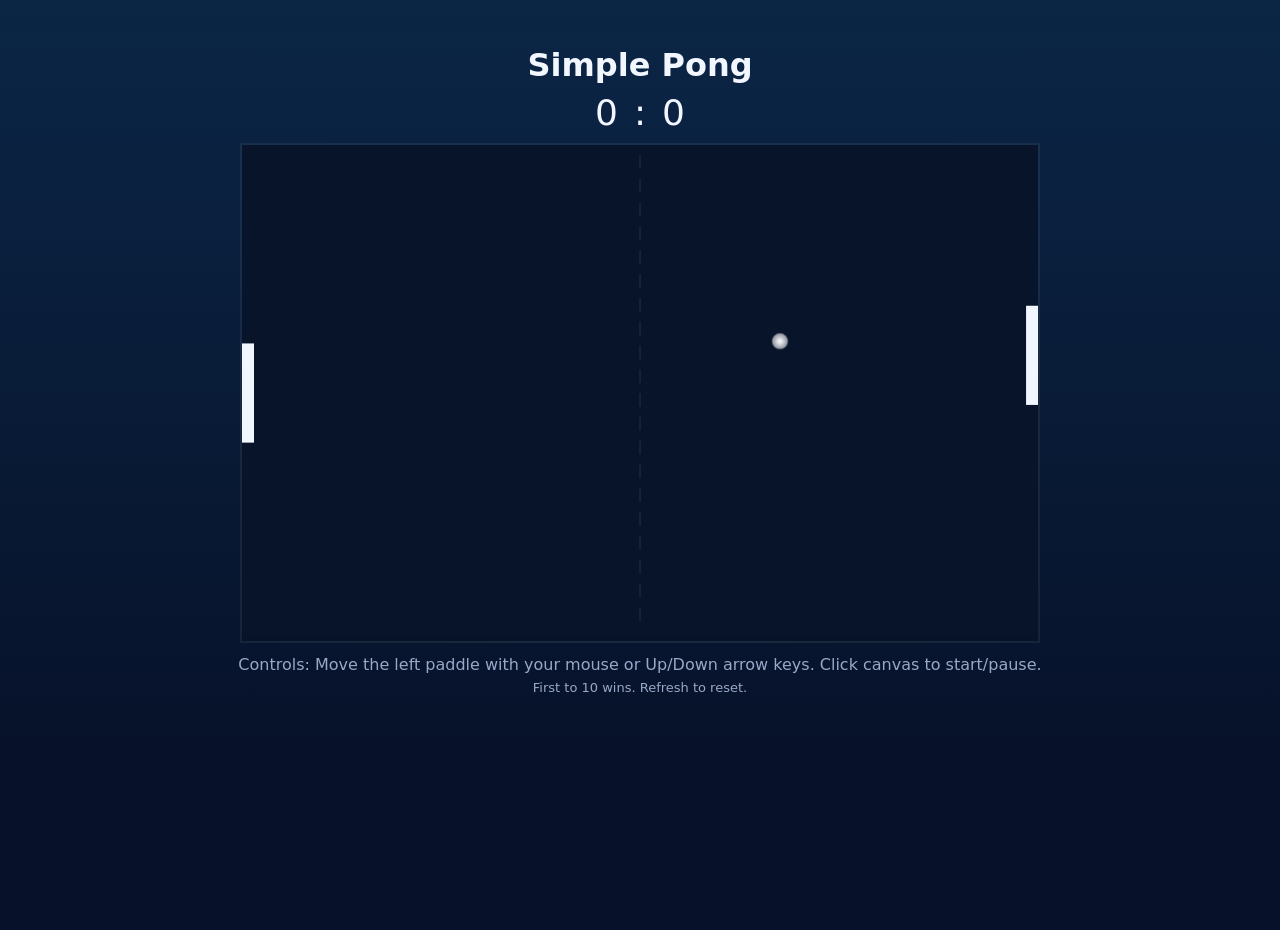
<file: index.html>
<!doctype html>
<html lang="en">
<head>
  <meta charset="utf-8" />
  <meta name="viewport" content="width=device-width,initial-scale=1" />
  <title>Simple Pong</title>
  <link rel="stylesheet" href="style.css" />
</head>
<body>
  <div class="container">
    <h1>Simple Pong</h1>
    <div class="scoreboard">
      <span id="leftScore">0</span>
      <span>:</span>
      <span id="rightScore">0</span>
    </div>
    <canvas id="game"></canvas>
    <div class="controls">
      Controls: Move the left paddle with your mouse or Up/Down arrow keys. Click canvas to start/pause.
    </div>
    <div class="footer">
      First to 10 wins. Refresh to reset.
    </div>
  </div>
  <script src="script.js"></script>
</body>
</html>
</file>
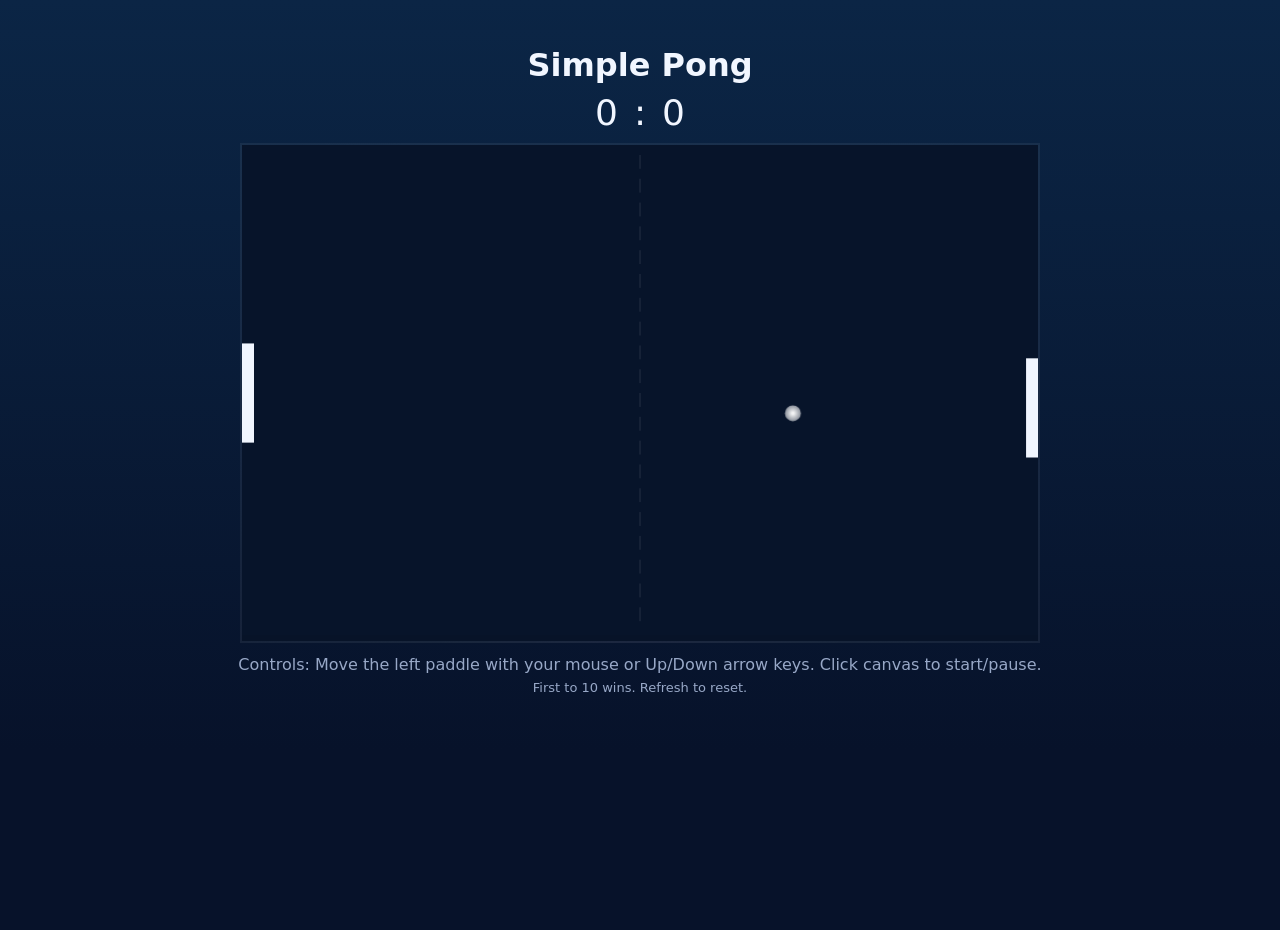
<file: index (1).html>
<!doctype html>
<html lang="en">
<head>
  <meta charset="utf-8" />
  <meta name="viewport" content="width=device-width,initial-scale=1" />
  <title>Simple Pong</title>
  <link rel="stylesheet" href="style.css" />
</head>
<body>
  <div class="container">
    <h1>Simple Pong</h1>
    <div class="scoreboard">
      <span id="leftScore">0</span>
      <span>:</span>
      <span id="rightScore">0</span>
    </div>
    <canvas id="game"></canvas>
    <div class="controls">
      Controls: Move the left paddle with your mouse or Up/Down arrow keys. Click canvas to start/pause.
    </div>
    <div class="footer">
      First to 10 wins. Refresh to reset.
    </div>
  </div>
  <script src="script.js"></script>
</body>
</html>
</file>
<file: style.css>
/* Basic centering and styling */
:root{
  --bg:#0b2545;
  --panel:#07142a;
  --accent:#f1f6ff;
  --muted:#98a8c7;
}

*{box-sizing:border-box}
html,body{
  height:100%;
  margin:0;
  font-family:Inter, system-ui, -apple-system, "Segoe UI", Roboto, "Helvetica Neue", Arial;
  background: linear-gradient(180deg, var(--bg), #07122a 80%);
  color:var(--accent);
  -webkit-font-smoothing:antialiased;
  -moz-osx-font-smoothing:grayscale;
}

.container{
  max-width:960px;
  margin:30px auto;
  text-align:center;
  padding:16px;
}

h1{margin:0 0 8px 0; font-weight:600}
.scoreboard{
  font-size:36px;
  margin-bottom:10px;
  color:var(--accent);
  display:flex;
  align-items:center;
  gap:16px;
  justify-content:center;
}

canvas#game{
  background: radial-gradient(ellipse at 50% 10%, rgba(255,255,255,0.03) 0%, rgba(255,255,255,0.01) 40%, rgba(255,255,255,0) 100%);
  border: 2px solid rgba(255,255,255,0.06);
  display:block;
  margin: 0 auto 12px auto;
  width: 800px;
  height: 500px;
  touch-action: none;
  cursor: none;
}

.controls{color:var(--muted); margin-bottom:6px}
.footer{color:var(--muted); font-size:13px}
</file>
